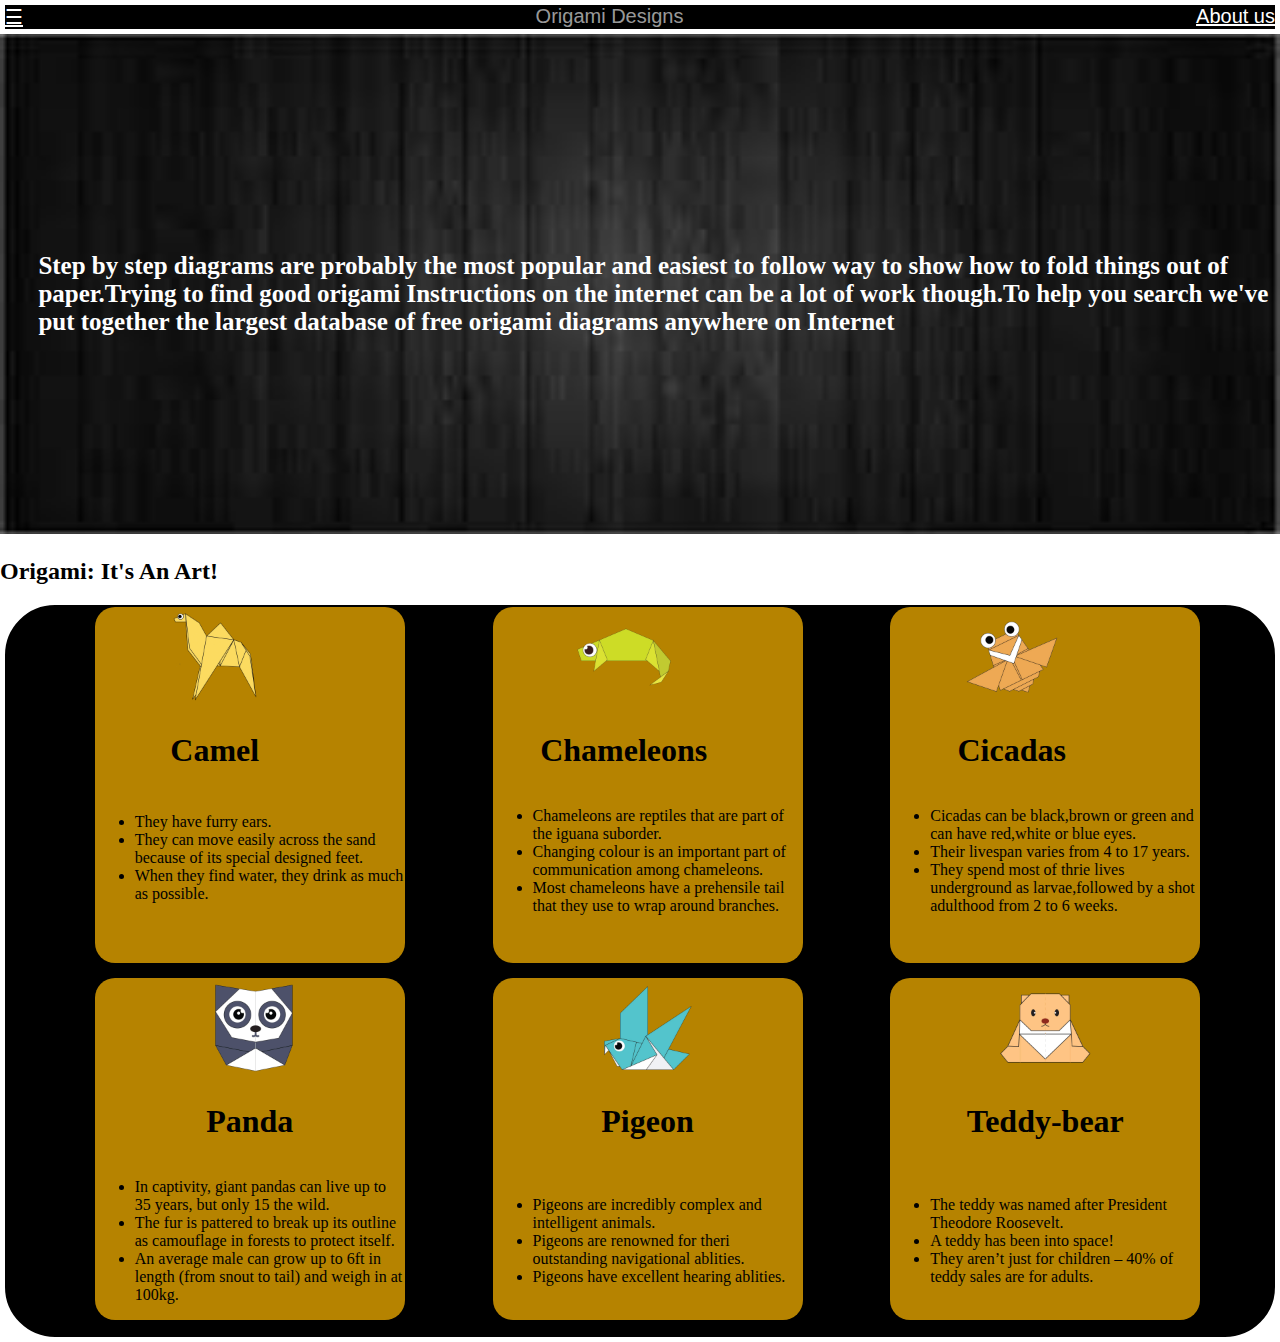
<file: index.html>
<!DOCTYPE html>
<html>
    <head>
            <title>Origami Designs</title>
<link rel="stylesheet" type="text/css" href="style.css">
    </head>
    <body>
        <div class="header">
            <div class="menu">
                <div><a href="#">☰</a></div>
                <div>Origami Designs</div>
                <div><a href="about.html">About us</a></div>
            </div>
        </div>

        <div class="bodyimg">
            <img src="background.png" height="500px" width="100%">
            <h2>
                Origami: It's An Art!
            </h2>
           
            <h3><br>
                Step by step diagrams are probably the most popular and easiest to follow way to show
                 how to fold things out of paper.Trying to find good origami Instructions on the internet 
                 can be a lot of work though.To help you search we've put together the largest database
                 of free origami diagrams anywhere on Internet
            </h3>
        </div>
        <div class="grid">
            <div class="origami">
                <center>
                    <a href="http://origami.me/camel/"><img src = "camel.png" width=100 height=100/></a>
                    <h1>Camel</h1>
                </center>
                <p>
                    <ul>
                        <li>They have furry ears.</li>	
                        <li>They can move easily across the sand because of its special designed feet.</li>	
                        <li>When they find water, they drink as much as possible. </li>
                    </ul>
                </p>
            </div>

            <div class="origami">
                <center>
                    <a href="http://origami.me/chameleon/"><img src="chameleon.png" width=100 height=100/></a>
                    <h1>Chameleons</h1>
                </center>
                <p>
                    <ul>
                        <li>Chameleons are reptiles that are part of the iguana suborder.</li>
                        <li>Changing colour is an important part of communication among chameleons.</li>
                        <li>Most chameleons have a prehensile tail that they use to wrap around branches.</li>
                    </ul>
                </p>
            </div>

            <div class="origami">
                <center>
                    <a href="http://origami.me/flying-cicada/"><img src="cicada.png" width=100 height=100/></a>
                    <h1>Cicadas</h1>
                </center>
                <p>
                    <ul>
                        <li>Cicadas can be black,brown or green and can have red,white or blue eyes.</li>
                        <li> Their livespan varies from 4 to 17 years.</li>
                        <li>They spend most of thrie lives underground as larvae,followed by a shot adulthood from 2 to 6 weeks.</li>
                    </ul>
                </p>
            </div>
            <div class="origami">
                <center>
                    <a href="http://origami.me/panda/"><img src="panda.png" width=100 height=100/></a>
                    <h1>Panda</h1>
                </center>
                <ul>
                    <li>In captivity, giant pandas can live up to 35 years, but only 15 the wild.</li>
                    <li>The fur is pattered to break up its outline as camouflage in forests to protect itself.</li>
                    <li>An average male can grow up to 6ft in length (from snout to tail) and weigh in at 100kg.</li>
                </ul>
            </div>
            <div class="origami">
                <center>
                    <a href="http://origami.me/pigeon/"><img src="pigeon.png" width="100" height=100/></a>
                    <h1>Pigeon</h1>
                </center>
                <ul>
                    <li>Pigeons are incredibly complex and intelligent animals.</li>
                    <li>Pigeons are renowned for theri outstanding navigational ablities.</li>
                    <li>Pigeons have excellent hearing ablities.</li>
                </ul>
            </div>

            <div class="origami">
                <center>
                    <a href="http://origami.me/teddy-bear/"><img src="teddy.png" width="100" height="100"/></a>
                    <h1>Teddy-bear</h1>
                </center>
                <ul>
                    <li> The teddy was named after President Theodore Roosevelt.</li>	
                    <li> A teddy has been into space!</li>	
                    <li> They aren’t just for children – 40% of teddy sales are for adults.</li>
                </ul>
            </div>

        </div>

    </body>

</html>
</file>
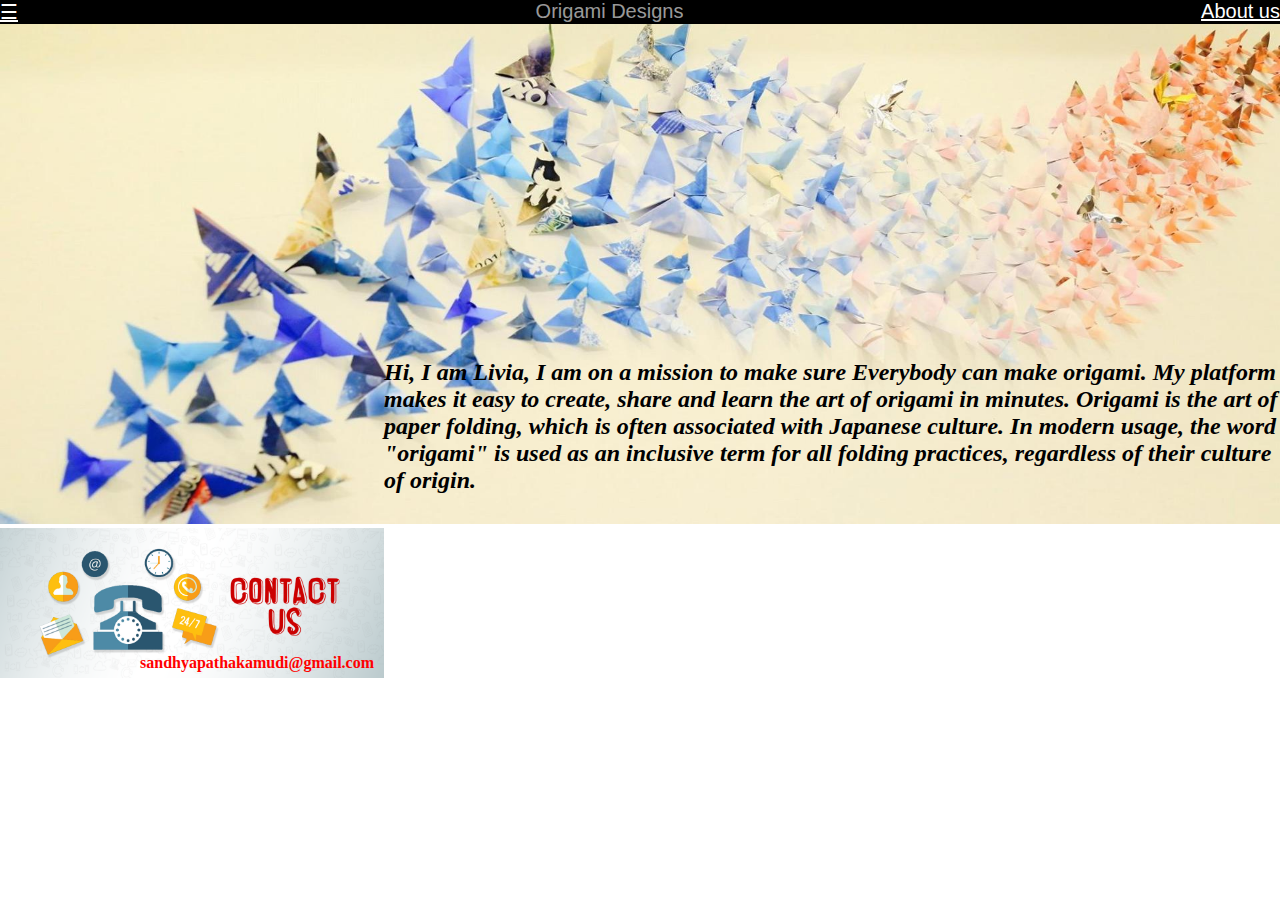
<file: about.html>
<!DOCTYPE html>
<html>
    <head>
        <title>About Us</title>
<link rel="stylesheet" type="text/css" href="style.css">
</head>
    <div class="Header">
        <div class="menu">
            <div><a href="index.html">☰</a></div>
            <div>Origami Designs</div>
            <div><a href="about.html">About us</a></div>
        </div>
    </div>

    <div class="Bodyimg">
        <img src="origami.jpg" height="500px" width="100%">
        <h6><br>
         Hi, I am Livia, I am on a mission to make sure Everybody can make origami. My platform makes it easy to create,
         share and learn the art of origami  in minutes.
         Origami is the art of paper folding, which is often associated with Japanese culture. In modern usage, the word
        "origami" is used as an inclusive term for all folding practices, regardless of their culture of origin.
        </h6>
    </div>

    <div class="ContactUs">
        <img src="contact-us.png" height="30%" width="30%">
        <p>sandhyapathakamudi@gmail.com</p>
    </div>


</html>
</file>
<file: style.css>
.menu{
    display: flex;
    justify-content: space-between;
    background-color:#000000;
    font-size: 20px;
    font-family: sans-serif;
    font-weight: 400;
    color:  #ffffff9d;
}
body{
    background-color: #ffffff9d;
    margin: 0px;
}

.grid{
    display: flex;
    border: 2px solid  rgba(0,0,0);
    border-radius: 50px;
    flex-wrap: wrap;
    justify-content: space-evenly;
    margin: 5px;
    background-color:black;

}

.origami{
    display: flex;
    border-radius: 20px;
    background-color: rgba(255, 183, 0, 0.712);

    width: 310px;
    font-family: fantasy;
    flex-wrap: wrap;
    justify-content: space-evenly;
    margin-left: 15px;
    margin-bottom: 15px;
}

.header{
    padding: 5px;	
    margin: auto;	
}	
a:link{	
    color: white;	
}	
a:visited{	
    color: greenyellow;
}


.origami:hover{
    transform: scale(1.2);
}

.bodyimg{
    position: relative;
}

.bodyimg p{
    position: absolute;
    top: 0%;
    right: 25%;
    color: white;
    font-size: 50px;
    font-weight: bold;
    font-style: oblique;
}

h3{
    display: flex;
    position: absolute;
    top: 30%;
    left: 3%;
    font-size: 25px;
    color: white;
    font-style: normal;
    justify-content: space-evenly;
}

.Bodyimg{
    position: relative;
}

.Bodyimg p{
    position: absolute;
    top: 0%;
    right: 25%;
    color: white;
    font-size: 50px;
    font-weight: bold;
    font-style: bold;
}

h6{
    position: absolute;
    top: 50%;
    left: 30%;
    font-size: 24px;
    color: black;
    font-style: oblique;
}

.ContactUs{
    position: relative;
}

.ContactUs p{
    position: absolute;
    top: 110px;
    left: 140px;
    color: red;
    font-weight: bold;
}
</file>
